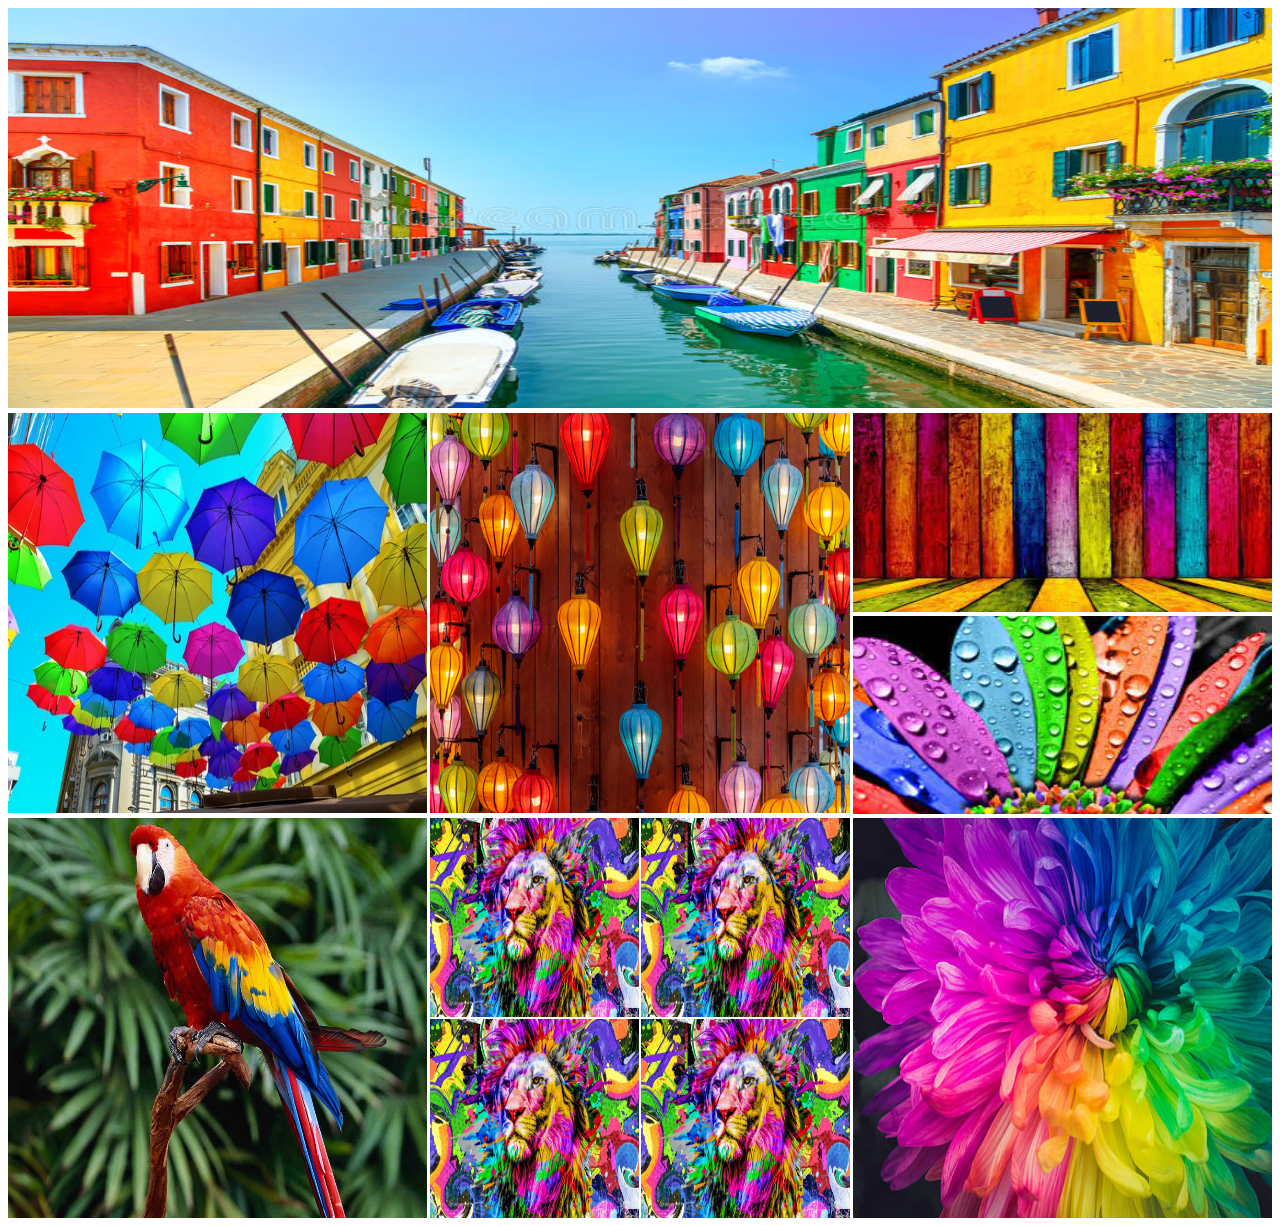
<file: collage.html>
<!DOCTYPE html>
<html lang="en">
<head>
  <meta charset="UTF-8">
  <meta name="viewport" content="width=device-width, initial-scale=1.0">
  <title>Collage</title>
  <link rel="stylesheet" href="./styles/collage.css">
</head>
<body>

    <div class="row">
      <img src="./images/A.jpg" alt="">
    </div>

    <div class="row">
      <div>
        <img src="./images/B.jpg" alt="">
      </div>
      <div>
        <img src="./images/C.jpg" alt="">
      </div>
      <div class="vertical-collage">
          <img src="./images/D.jpg" alt="">
          <img src="./images/E.jpg" alt="">
      </div>
    </div>

    <div class="row">
      <div>
        <img src="./images/F.jpg" alt="">
      </div>
      <div class="square-collage">
        <img src="./images/G.jpg" alt="">
        <img src="./images/G.jpg" alt="">
        <img src="./images/G.jpg" alt="">
        <img src="./images/G.jpg" alt="">
      </div>
      <div>
        <img src="./images/H.jpg" alt="">
      </div>
    </div>
  
</body>
</html>
</file>
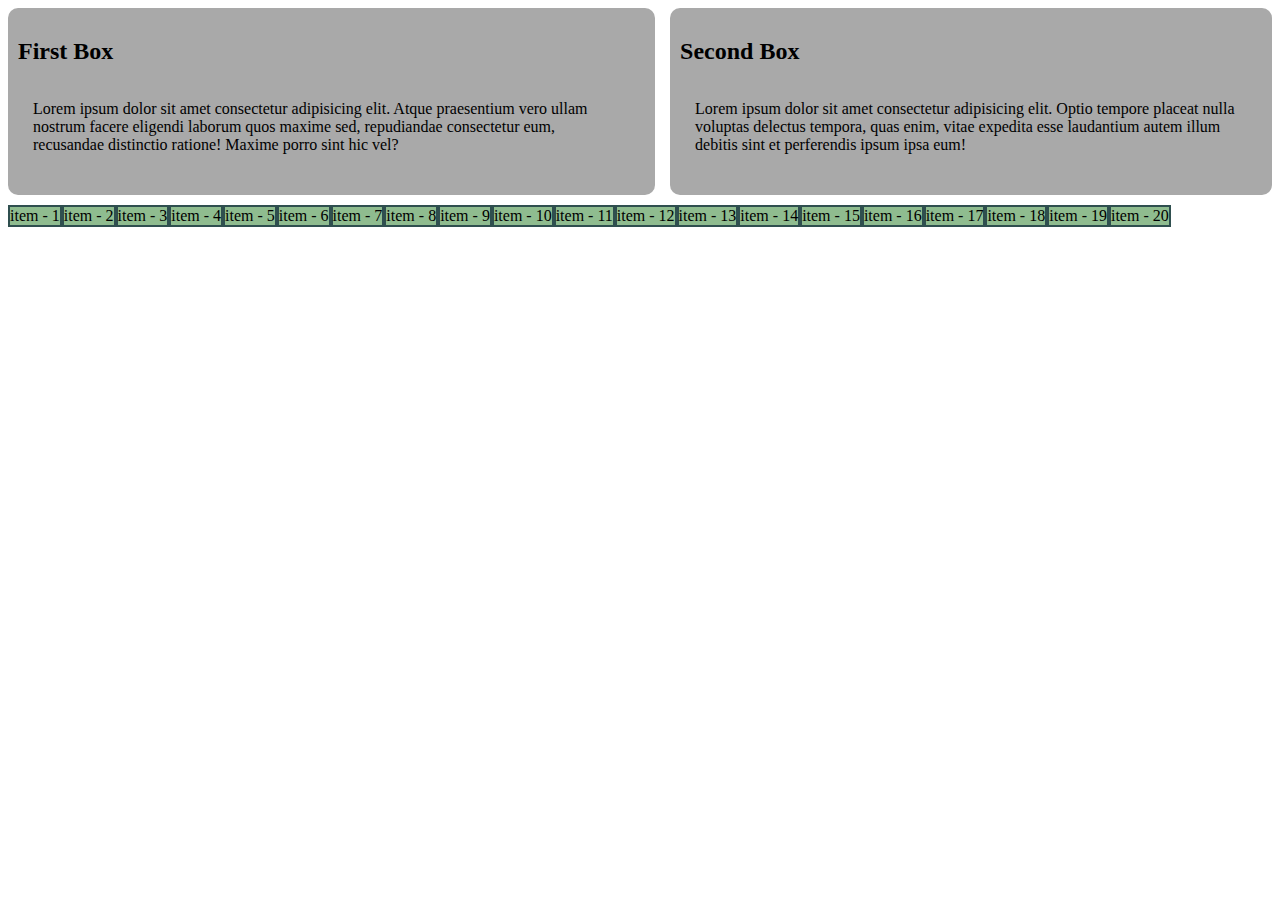
<file: flex.html>
<!DOCTYPE html>
<html lang="en">
<head>
  <meta charset="UTF-8">
  <meta name="viewport" content="width=device-width, initial-scale=1.0">
  <title>CSS Flexbox</title>

  <style>
    .container{
      display: flex;
      gap: 15px;
    }
    .box{
      border-radius: 10px;
      background-color: darkgrey;
      padding: 10px;
    }
    p{
      padding: 15px;
    }
    .item-container{
      margin-top: 10px;
      display: flex;
      flex-wrap: wrap;
    }
    .item{
      background-color: darkseagreen;
      border: 2px solid darkslategray;
    }
    @media screen and (max-width:576px) {
      .container{
        flex-direction: column;
      }
    }
  </style>

</head>
<body>

  <div class="container">
    <div class="box">
      <h2>First Box</h2>
      <p>
        Lorem ipsum dolor sit amet consectetur adipisicing elit. Atque praesentium vero ullam nostrum facere eligendi laborum quos maxime sed, repudiandae consectetur eum, recusandae distinctio ratione! Maxime porro sint hic vel?
      </p>
    </div>
    <div class="box">
      <h2>Second Box</h2>
      <p>
        Lorem ipsum dolor sit amet consectetur adipisicing elit. Optio tempore placeat nulla voluptas delectus tempora, quas enim, vitae expedita esse laudantium autem illum debitis sint et perferendis ipsum ipsa eum!
      </p>
    </div>
  </div>

  <div class="item-container">
    <div class="item">item - 1</div>
    <div class="item">item - 2</div>
    <div class="item">item - 3</div>
    <div class="item">item - 4</div>
    <div class="item">item - 5</div>
    <div class="item">item - 6</div>
    <div class="item">item - 7</div>
    <div class="item">item - 8</div>
    <div class="item">item - 9</div>
    <div class="item">item - 10</div>
    <div class="item">item - 11</div>
    <div class="item">item - 12</div>
    <div class="item">item - 13</div>
    <div class="item">item - 14</div>
    <div class="item">item - 15</div>
    <div class="item">item - 16</div>
    <div class="item">item - 17</div>
    <div class="item">item - 18</div>
    <div class="item">item - 19</div>
    <div class="item">item - 20</div>
  </div>
  
</body>
</html>
</file>
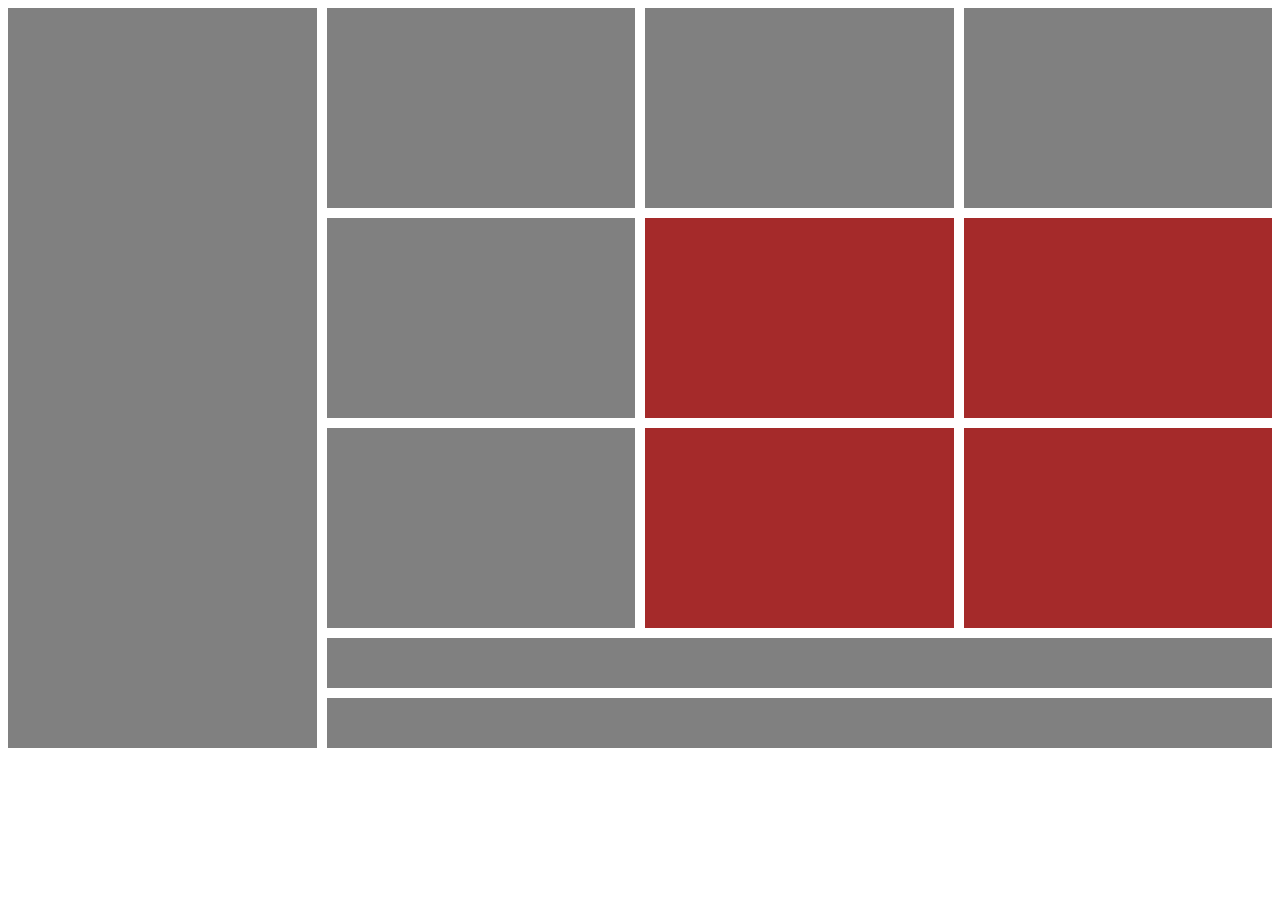
<file: grid.html>
<!DOCTYPE html>
<html lang="en">
<head>
  <meta charset="UTF-8">
  <meta name="viewport" content="width=device-width, initial-scale=1.0">
  <title>Css Grid</title>
  <link rel="stylesheet" href="./styles/grid.css">
</head>
<body>

  <div class="container">
    <div class="box" id="box-1"></div>
    <div class="box" id="box-2"></div>
    <div class="box" id="box-3"></div>
    <div class="box" id="box-4"></div>
    <div class="box" id="box-5"></div>
    <div class="box" id="box-6"></div>
    <div class="box" id="box-7"></div>
    <div class="box" id="box-8"></div>
    <div class="box" id="box-9"></div>
    <div class="box" id="box-10"></div>
    <div class="box" id="box-11"></div>
    <div class="box" id="box-12"></div>
  </div>
  
</body>
</html>
</file>
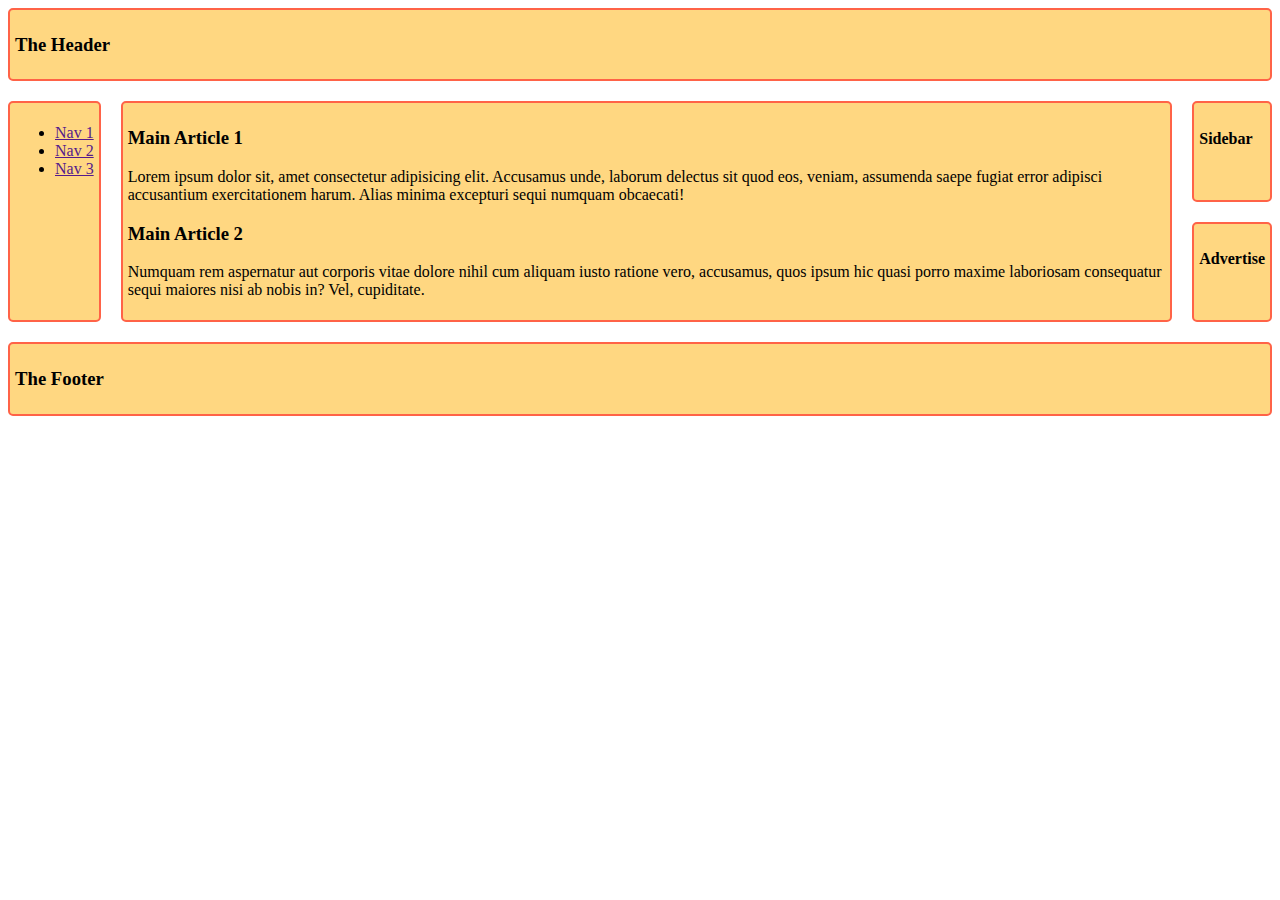
<file: layout.html>
<!DOCTYPE html>
<html lang="en">
<head>
    <meta charset="UTF-8">
    <meta name="viewport" content="width=device-width, initial-scale=1.0">
    <title>Grid Area Layout</title>
    <link rel="stylesheet" href="./styles/layout.css">
</head>
<body class="container">
    <header class="header">
        <h3>The Header</h3>
    </header>
    <nav class="nav">
        <ul>
            <li><a href="">Nav 1</a></li>
            <li><a href="">Nav 2</a></li>
            <li><a href="">Nav 3</a></li>
        </ul>
    </nav>
    <main class="main">
        <!-- article*2>h3{Main Article $}+p>lorem -->
        <article>
            <h3>Main Article 1</h3>
            <p>Lorem ipsum dolor sit, amet consectetur adipisicing elit. Accusamus unde, laborum delectus sit quod eos, veniam, assumenda saepe fugiat error adipisci accusantium exercitationem harum. Alias minima excepturi sequi numquam obcaecati!</p>
        </article>
        <article>
            <h3>Main Article 2</h3>
            <p>Numquam rem aspernatur aut corporis vitae dolore nihil cum aliquam iusto ratione vero, accusamus, quos ipsum hic quasi porro maxime laboriosam consequatur sequi maiores nisi ab nobis in? Vel, cupiditate.</p>
        </article>
    </main>
    
        <div class="sidebar">
            <h4>Sidebar</h4>
        </div>
        <div class="advertise">
            <h4>Advertise</h4>
        </div>
    
    <footer class="footer">
        <h3>The Footer</h3>
    </footer>
</body>
</html>
</file>
<file: styles/collage.css>
img{
  width: 100%;
  height: 100%;
}

.row{
  height: 400px;
  display: flex;
  gap: 3px;
  margin-top: 5px;
}

.row > div{
  flex: 1;
}

.vertical-collage{
  height: calc( (100% - 3px)/2 );
}

.square-collage{
  display: grid;
  grid-template-columns: repeat(2, 1fr);
  gap: 2px;
}

/* Responsive Layout */
@media screen and (max-width:576px) {
  .row{
    flex-direction: column;
    height: auto;
  }
}

@media screen and (min-width:576px) and (max-width:992px) {
  .row{
    flex-direction: column;
    height: auto;
  }
}
</file>
<file: styles/grid.css>
.container{
  display: grid;
  grid-template-columns: repeat(4, 1fr);
  grid-template-rows: repeat(3, 200px) 50px 50px;
  gap: 10px;
}

.box{
  background-color: gray;
}

#box-1{
  grid-row: span 5;
}

#box-6, #box-7, #box-9, #box-10{
  background-color: brown;
}

#box-11, #box-12{
  grid-column: span 3;
}
</file>
<file: styles/layout.css>
.header, .nav, .main, .sidebar, .advertise, .footer{
  background-color: rgb(255, 215, 129);
  border: 2px solid tomato;
  padding: 5px;
  border-radius: 5px;
}

.header{
  grid-area: header;
}

.nav{
  grid-area: nav;
}

.main{
  grid-area: main;
}

.sidebar{
  grid-area: sidebar;
}

.advertise{
  grid-area: advertise;
}

.footer{
  grid-area: footer;
}

.container{
  display: grid;
  gap: 20px;
  grid-template-areas: 
    "header header header header"
    "nav    main   main   sidebar"
    "nav    main   main   advertise"
    "footer footer footer footer"
  ;
}

@media screen and (max-width:576px) {
  .container{
    grid-template-areas:

    "header"
    "nav"
    "main"
    "sidebar"
    "advertise"
    "footer"
    ;
  }
}

@media screen and (min-width:576px) and (max-width:992px) {
  .container{
    grid-template-areas:

    "header    header   header"
    "nav       nav      nav"
    "sidebar   main     main"
    "sidebar   main     main"
    "advertise footer   footer"
    ;
  }
}
</file>
